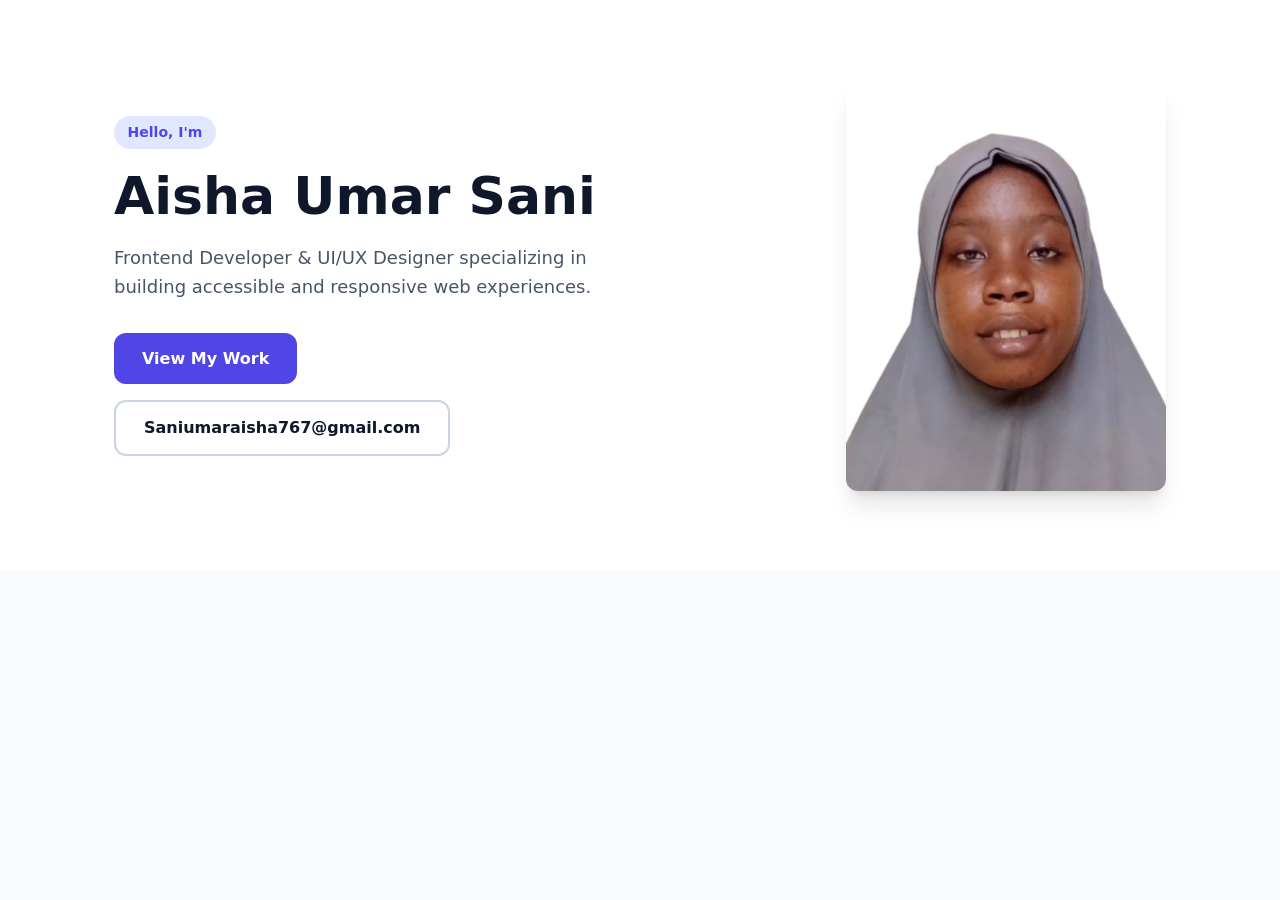
<file: Portfolio-assignment/index.html>
<!DOCTYPE html>
<html lang="en">
<head>
    <meta charset="UTF-8">
    <meta name="viewport" content="width=device-width, initial-scale=1.0">
    <title>Portfolio</title>
    <link rel="stylesheet" href="style.css">
</head>
<body>
    <!-- Main Portfolio Section -->
<section id="hero" class="hero-section">
  <div class="container">
    
    <!-- Text Content Area -->
    <div class="content-block">
      <span class="badge">Hello, I'm</span>
      <h1 class="main-title">Aisha Umar Sani</h1>
      <p class="subtitle">
        Frontend Developer & UI/UX Designer specializing in building accessible and responsive web experiences.
      </p>

      <!-- Action Buttons -->
      <div class="cta-group">
        <a href="#projects" class="btn btn-primary">View My Work</a>
        <a href="#contact" class="btn btn-secondary">Saniumaraisha767@gmail.com</a>
      </div>
    </div>

    <!-- Image / Card Display Area -->
    <div class="visual-block">
      <img src="AISHA.png" alt="Profile Picture" class="profile-img">
    </div>

  </div>
</section>
</body>
</html>
</file>
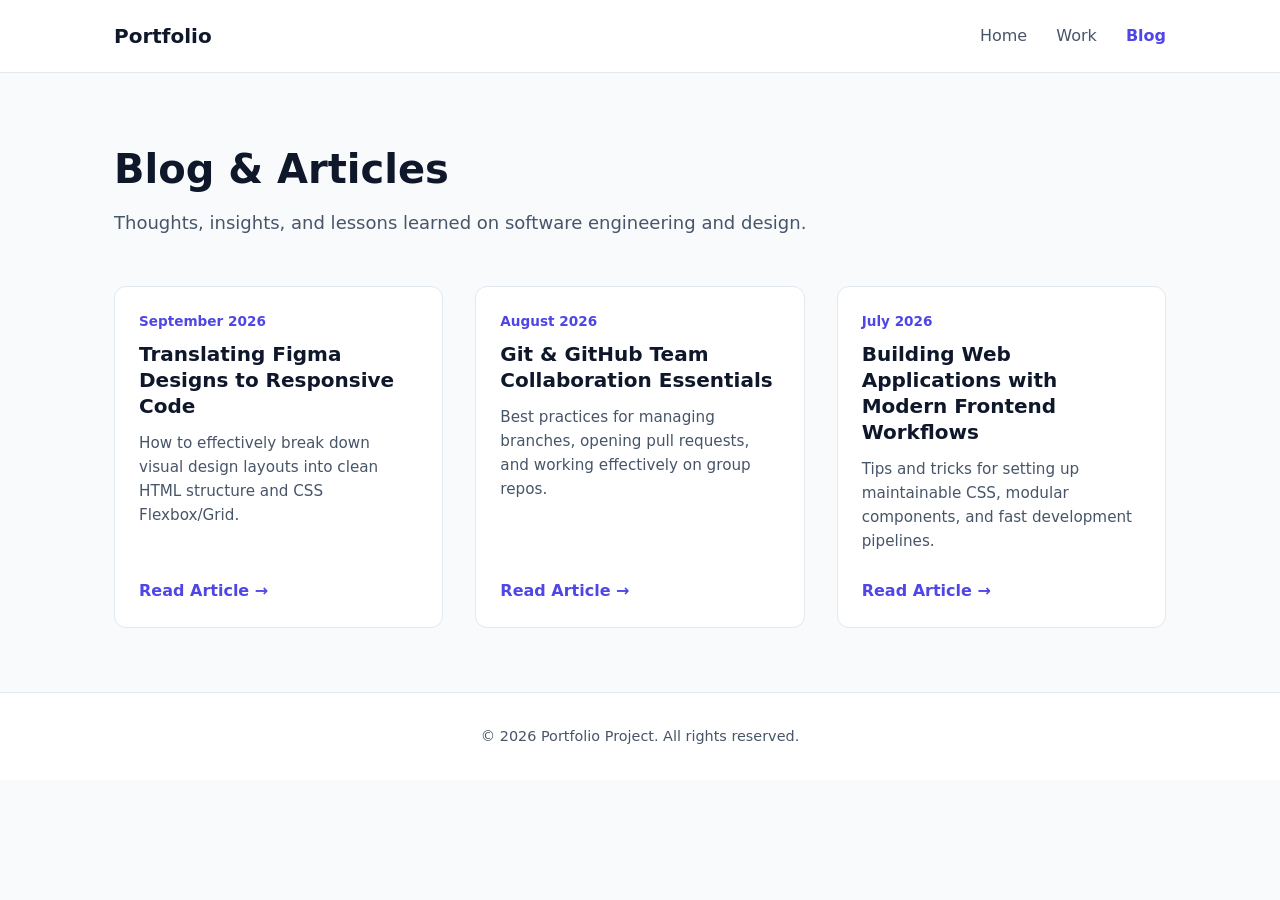
<file: Portfolio-assignment/blog.html>
<!DOCTYPE html>
<html lang="en">
<head>
  <meta charset="UTF-8">
  <meta name="viewport" content="width=device-width, initial-scale=1.0">
  <title>Blog | Portfolio</title>
  <link rel="stylesheet" href="style.css">
</head>
<body>

  <!-- Navigation Header -->
  <header class="header">
    <div class="container nav-container">
      <a href="index.html" class="logo">Portfolio</a>
      <nav class="nav-links">
        <a href="index.html">Home</a>
        <a href="work.html">Work</a>
        <a href="blog.html" class="active">Blog</a>
      </nav>
    </div>
  </header>

  <!-- Blog Listing Section -->
  <main class="container page-section">
    <h1 class="page-title">Blog & Articles</h1>
    <p class="page-subtitle">Thoughts, insights, and lessons learned on software engineering and design.</p>

    <!-- Grid of Blog Posts -->
    <div class="card-grid">
      
      <!-- Post 1 -->
      <article class="card">
        <div class="card-body">
          <span class="card-date">September 2026</span>
          <h2 class="card-title">Translating Figma Designs to Responsive Code</h2>
          <p class="card-desc">How to effectively break down visual design layouts into clean HTML structure and CSS Flexbox/Grid.</p>
          <a href="#" class="card-link">Read Article &rarr;</a>
        </div>
      </article>

      <!-- Post 2 -->
      <article class="card">
        <div class="card-body">
          <span class="card-date">August 2026</span>
          <h2 class="card-title">Git & GitHub Team Collaboration Essentials</h2>
          <p class="card-desc">Best practices for managing branches, opening pull requests, and working effectively on group repos.</p>
          <a href="#" class="card-link">Read Article &rarr;</a>
        </div>
      </article>

      <!-- Post 3 -->
      <article class="card">
        <div class="card-body">
          <span class="card-date">July 2026</span>
          <h2 class="card-title">Building Web Applications with Modern Frontend Workflows</h2>
          <p class="card-desc">Tips and tricks for setting up maintainable CSS, modular components, and fast development pipelines.</p>
          <a href="#" class="card-link">Read Article &rarr;</a>
        </div>
      </article>

    </div>
  </main>

  <!-- Footer -->
  <footer class="footer">
    <div class="container">
      <p>&copy; 2026 Portfolio Project. All rights reserved.</p>
    </div>
  </footer>

</body>
</html>
</file>
<file: Portfolio-assignment/style.css>
/* ==========================================================================
   1. GLOBAL & CONTAINER STYLES
   ========================================================================== */
:root {
  /* Design Tokens (Copy exact colors/fonts from your Figma file) */
  --primary-color: #4f46e5;
  --primary-hover: #4338ca;
  --text-dark: #0f172a;
  --text-muted: #475569;
  --bg-light: #f8fafc;
  --white: #ffffff;
  --font-main: system-ui, -apple-system, BlinkMacSystemFont, 'Segoe UI', Roboto, sans-serif;
  --radius: 12px;
  --transition: all 0.3s ease;
}

* {
  box-sizing: border-box;
  margin: 0;
  padding: 0;
}

body {
  font-family: var(--font-main);
  background-color: var(--bg-light);
  color: var(--text-dark);
  line-height: 1.6;
}

/* Centered container wrapper */
.container {
  max-width: 1100px;
  margin: 0 auto;
  padding: 0 1.5rem;
}

/* ==========================================================================
   2. HERO SECTION LAYOUT
   ========================================================================== */
.hero-section {
  padding: 5rem 0;
  background-color: var(--white);
}

.hero-section .container {
  display: flex;
  flex-direction: column; /* Stacks elements vertically on mobile by default */
  align-items: center;
  gap: 3rem;
}

/* ==========================================================================
   3. TEXT CONTENT & BUTTONS
   ========================================================================== */
.content-block {
  text-align: center;
}

.badge {
  display: inline-block;
  padding: 0.35rem 0.85rem;
  background-color: #e0e7ff;
  color: var(--primary-color);
  font-size: 0.875rem;
  font-weight: 600;
  border-radius: 50px;
  margin-bottom: 1rem;
}

.main-title {
  font-size: 2.5rem;
  font-weight: 800;
  color: var(--text-dark);
  line-height: 1.2;
  margin-bottom: 1rem;
}

.subtitle {
  font-size: 1.125rem;
  color: var(--text-muted);
  max-width: 540px;
  margin: 0 auto 2rem auto;
}

/* Action Buttons */
.cta-group {
  display: flex;
  gap: 1rem;
  justify-content: center;
  flex-wrap: wrap;
}

.btn {
  display: inline-block;
  padding: 0.8rem 1.75rem;
  font-size: 1rem;
  font-weight: 600;
  border-radius: var(--radius);
  text-decoration: none;
  transition: var(--transition);
}

.btn-primary {
  background-color: var(--primary-color);
  color: var(--white);
}

.btn-primary:hover {
  background-color: var(--primary-hover);
}

.btn-secondary {
  background-color: transparent;
  color: var(--text-dark);
  border: 2px solid #cbd5e1;
}

.btn-secondary:hover {
  border-color: var(--text-dark);
  background-color: var(--bg-light);
}

/* ==========================================================================
   4. VISUAL / IMAGE DISPLAY
   ========================================================================== */
.visual-block {
  display: flex;
  justify-content: center;
  width: 100%;
}

.profile-img {
  width: 100%;
  max-width: 320px;
  height: auto;
  border-radius: var(--radius);
  box-shadow: 0 20px 25px -5px rgba(0, 0, 0, 0.1), 0 8px 10px -6px rgba(0, 0, 0, 0.1);
  object-fit: cover;
}

/* ==========================================================================
   5. MEDIA QUERY FOR DESKTOP SCREENS
   ========================================================================== */
@media (min-width: 768px) {
  .hero-section .container {
    flex-direction: row; /* Switches to side-by-side layout on desktop */
    justify-content: space-between;
  }

  .content-block {
    text-align: left;
    flex: 1;
  }

  .subtitle {
    margin-left: 0;
  }

  .cta-group {
    justify-content: flex-start;
  }

  .visual-block {
    flex: 1;
    justify-content: flex-end;
  }

  .main-title {
    font-size: 3.25rem;
  }
}
/* Navigation Header */
.header {
  background-color: var(--white);
  border-bottom: 1px solid #e2e8f0;
  padding: 1.25rem 0;
}

.nav-container {
  display: flex;
  justify-content: space-between;
  align-items: center;
}

.logo {
  font-weight: 800;
  font-size: 1.25rem;
  color: var(--text-dark);
  text-decoration: none;
}

.nav-links a {
  margin-left: 1.5rem;
  text-decoration: none;
  color: var(--text-muted);
  font-weight: 500;
  transition: var(--transition);
}

.nav-links a:hover,
.nav-links a.active {
  color: var(--primary-color);
  font-weight: 700;
}

/* Page Section & Headers */
.page-section {
  padding: 4rem 1.5rem;
}

.page-title {
  font-size: 2.5rem;
  font-weight: 800;
  margin-bottom: 0.5rem;
}

.page-subtitle {
  color: var(--text-muted);
  font-size: 1.125rem;
  margin-bottom: 3rem;
}

/* Card Grid Layout */
.card-grid {
  display: grid;
  grid-template-columns: 1fr;
  gap: 2rem;
}

@media (min-width: 768px) {
  .card-grid {
    grid-template-columns: repeat(3, 1fr);
  }
}

/* Card Styling */
.card {
  background-color: var(--white);
  border-radius: var(--radius);
  border: 1px solid #e2e8f0;
  overflow: hidden;
  transition: var(--transition);
  display: flex;
  flex-direction: column;
}

.card:hover {
  transform: translateY(-4px);
  box-shadow: 0 10px 20px rgba(0, 0, 0, 0.08);
}

.card-img {
  width: 100%;
  height: 200px;
  object-fit: cover;
}

.card-body {
  padding: 1.5rem;
  display: flex;
  flex-direction: column;
  flex-grow: 1;
}

.card-tag, .card-date {
  font-size: 0.85rem;
  color: var(--primary-color);
  font-weight: 600;
  margin-bottom: 0.5rem;
}

.card-title {
  font-size: 1.25rem;
  margin-bottom: 0.75rem;
  line-height: 1.3;
}

.card-desc {
  color: var(--text-muted);
  font-size: 0.95rem;
  margin-bottom: 1.5rem;
  flex-grow: 1;
}

.card-link {
  color: var(--primary-color);
  font-weight: 600;
  text-decoration: none;
}

/* Footer */
.footer {
  background-color: var(--white);
  border-top: 1px solid #e2e8f0;
  padding: 2rem 0;
  text-align: center;
  color: var(--text-muted);
  font-size: 0.9rem;
}
</file>
